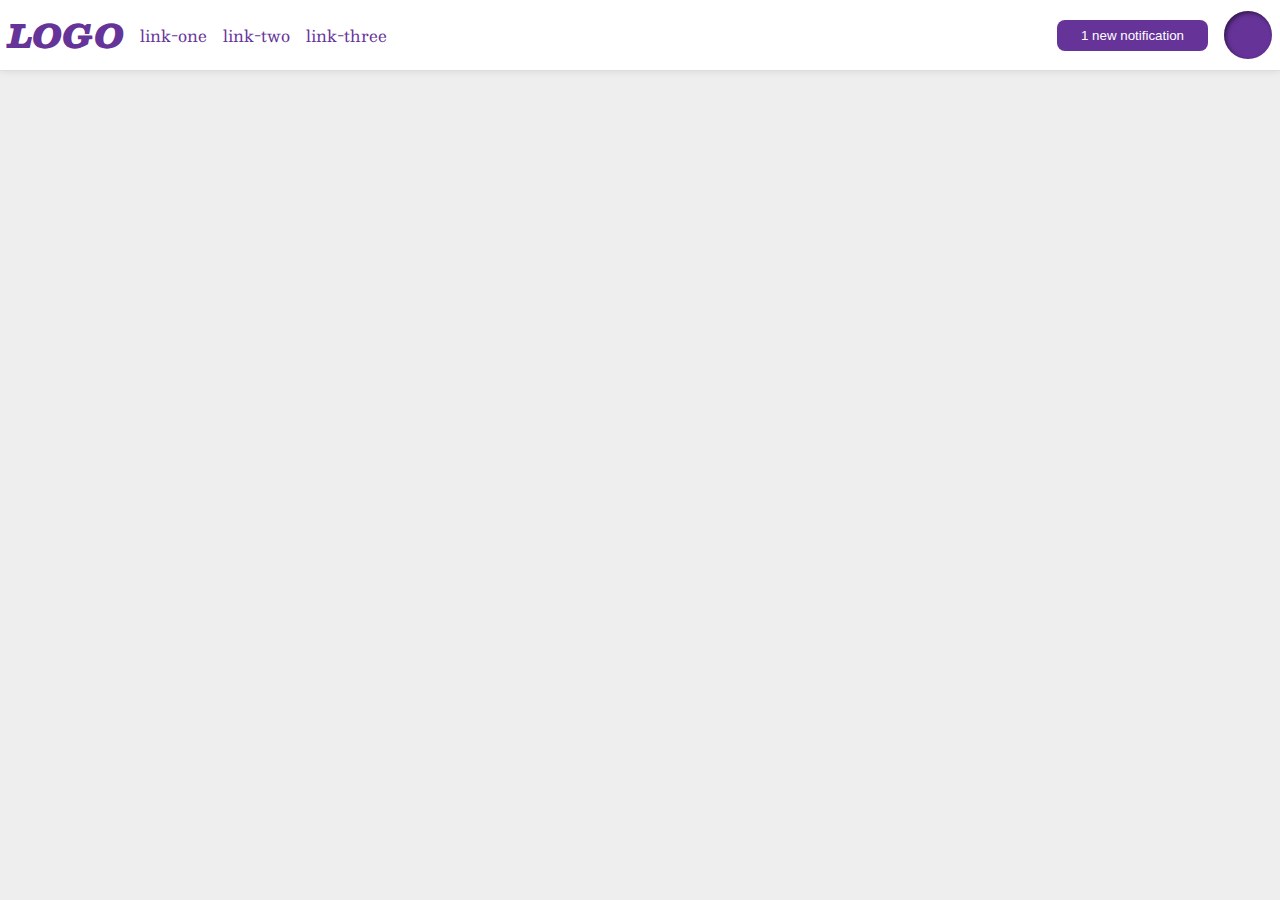
<file: foundations/flex/03-flex-header-2/index.html>
<!doctype html>
<html lang="en">
  <head>
    <meta charset="UTF-8" />
    <meta http-equiv="X-UA-Compatible" content="IE=edge" />
    <meta name="viewport" content="width=device-width, initial-scale=1.0" />
    <title>Flex Header 2</title>
    <link rel="stylesheet" href="style.css" />
  </head>
  <body>
    <div class="header">
      <div class="left">
        <div class="logo">LOGO</div>
        <ul class="links">
          <li><a href="https://google.com">link-one</a></li>
          <li><a href="https://google.com">link-two</a></li>
          <li><a href="https://google.com">link-three</a></li>
        </ul>
      </div>
      <div class="right">
        <button class="notifications">1 new notification</button>
        <div class="profile-image"></div>
      </div>
    </div>
  </body>
</html>
</file>
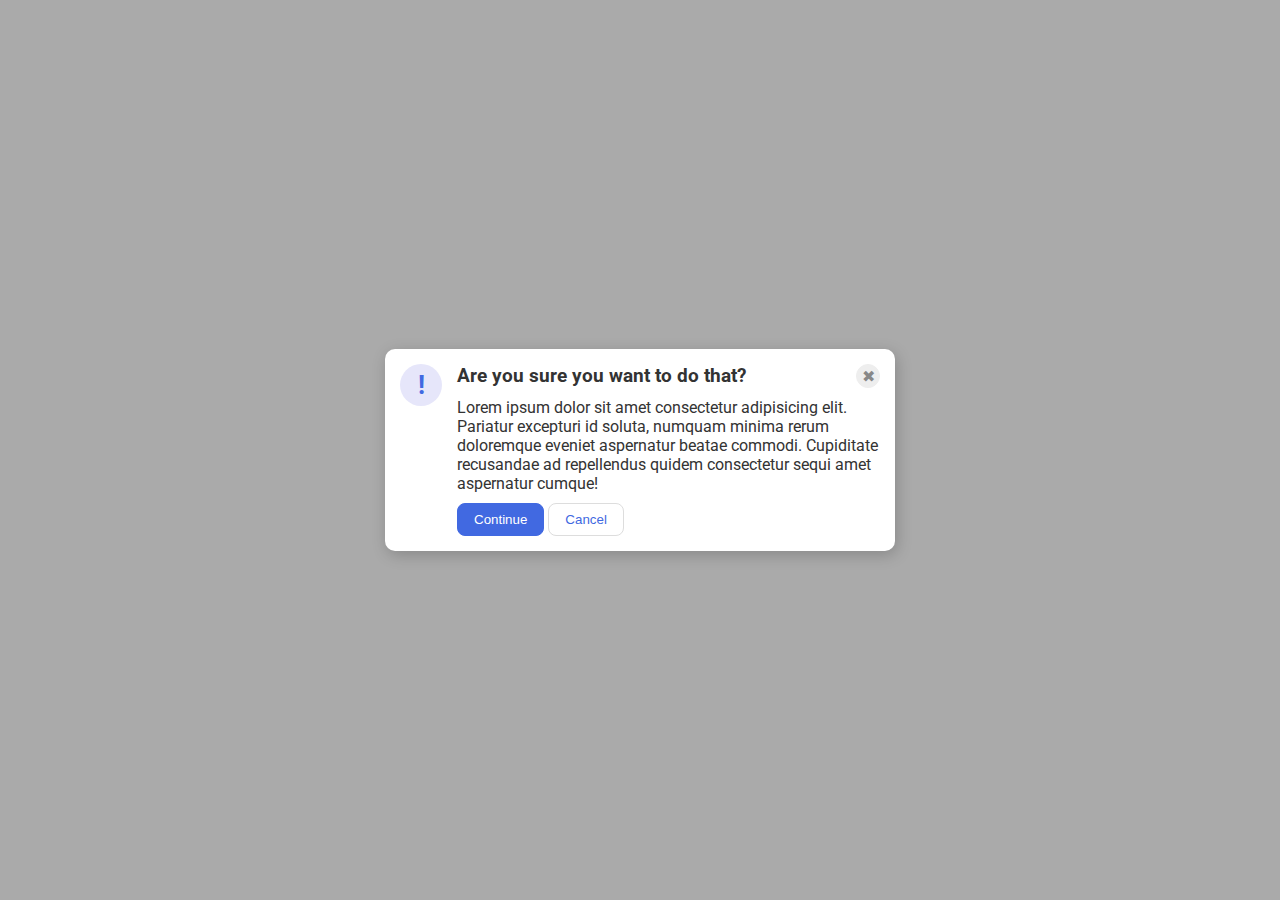
<file: foundations/flex/05-flex-modal/index.html>
<!doctype html>
<html lang="en">
  <head>
    <meta charset="UTF-8" />
    <meta http-equiv="X-UA-Compatible" content="IE=edge" />
    <meta name="viewport" content="width=device-width, initial-scale=1.0" />
    <link rel="stylesheet" href="style.css" />
    <title>Modal</title>
  </head>
  <body>
    <div class="modal">
      <div class="icon">!</div>
      <div class="content">
        <div class="content-header">
          <div class="header">Are you sure you want to do that?</div>
          <button class="close-button">✖</button>
        </div>
        <div class="text">
          Lorem ipsum dolor sit amet consectetur adipisicing elit. Pariatur
          excepturi id soluta, numquam minima rerum doloremque eveniet
          aspernatur beatae commodi. Cupiditate recusandae ad repellendus quidem
          consectetur sequi amet aspernatur cumque!
        </div>
        <div class="buttons">
          <button class="continue">Continue</button>
          <button class="cancel">Cancel</button>
        </div>
      </div>
    </div>
  </body>
</html>
</file>
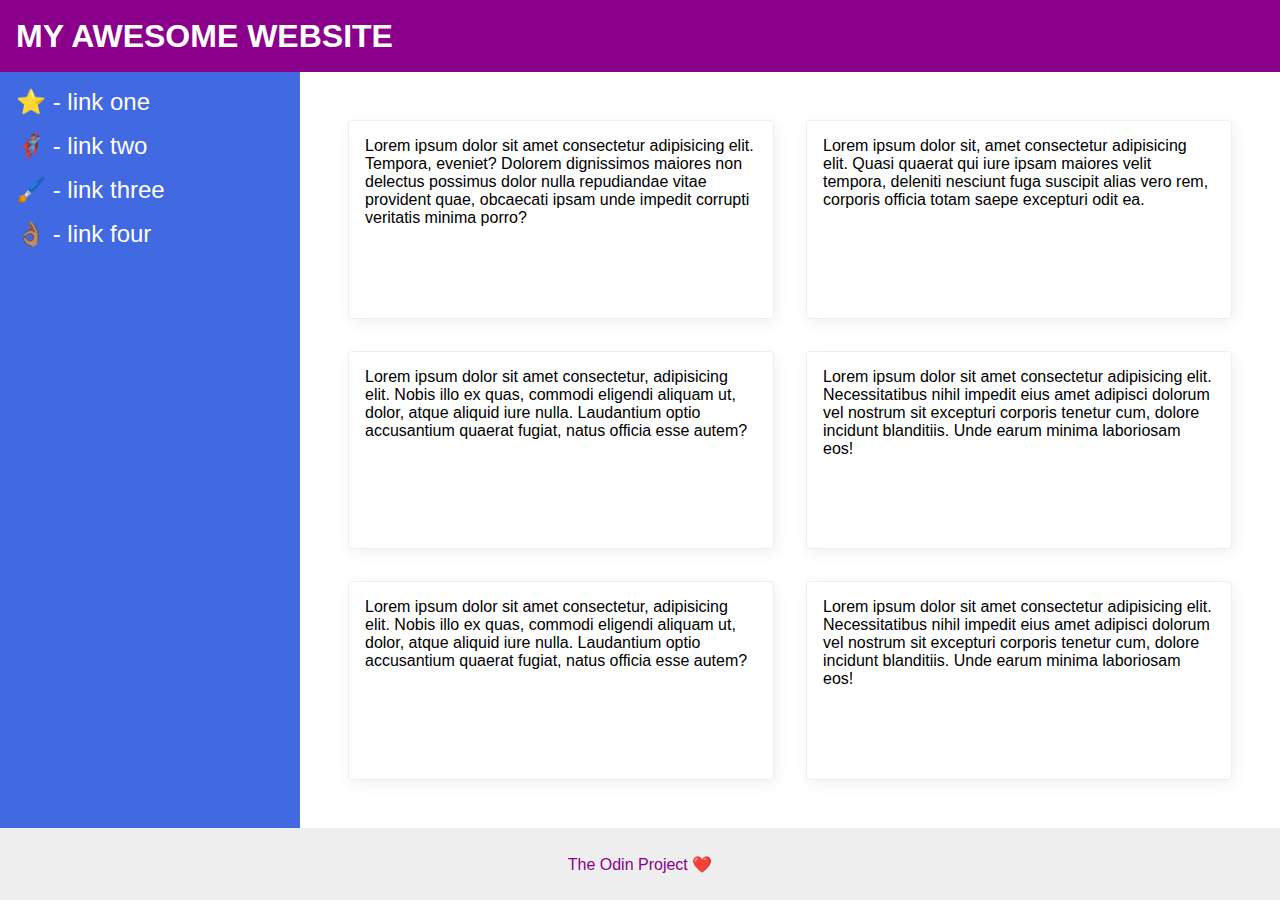
<file: foundations/flex/07-flex-layout-2/index.html>
<!doctype html>
<html lang="en">
  <head>
    <meta charset="UTF-8" />
    <meta http-equiv="X-UA-Compatible" content="IE=edge" />
    <meta name="viewport" content="width=device-width, initial-scale=1.0" />
    <title>The Holy Grail</title>
    <link rel="stylesheet" href="style.css" />
  </head>
  <body>
    <div class="header">MY AWESOME WEBSITE</div>

    <div class="content">
      <div class="sidebar">
        <ul>
          <li><a href="#">⭐ - link one</a></li>
          <li><a href="#">🦸🏽‍♂️ - link two</a></li>
          <li><a href="#">🖌️ - link three</a></li>
          <li><a href="#">👌🏽 - link four</a></li>
        </ul>
      </div>

      <div class="cards">
        <div class="card">
          Lorem ipsum dolor sit amet consectetur adipisicing elit. Tempora,
          eveniet? Dolorem dignissimos maiores non delectus possimus dolor nulla
          repudiandae vitae provident quae, obcaecati ipsam unde impedit
          corrupti veritatis minima porro?
        </div>
        <div class="card">
          Lorem ipsum dolor sit, amet consectetur adipisicing elit. Quasi
          quaerat qui iure ipsam maiores velit tempora, deleniti nesciunt fuga
          suscipit alias vero rem, corporis officia totam saepe excepturi odit
          ea.
        </div>
        <div class="card">
          Lorem ipsum dolor sit amet consectetur, adipisicing elit. Nobis illo
          ex quas, commodi eligendi aliquam ut, dolor, atque aliquid iure nulla.
          Laudantium optio accusantium quaerat fugiat, natus officia esse autem?
        </div>
        <div class="card">
          Lorem ipsum dolor sit amet consectetur adipisicing elit.
          Necessitatibus nihil impedit eius amet adipisci dolorum vel nostrum
          sit excepturi corporis tenetur cum, dolore incidunt blanditiis. Unde
          earum minima laboriosam eos!
        </div>
        <div class="card">
          Lorem ipsum dolor sit amet consectetur, adipisicing elit. Nobis illo
          ex quas, commodi eligendi aliquam ut, dolor, atque aliquid iure nulla.
          Laudantium optio accusantium quaerat fugiat, natus officia esse autem?
        </div>
        <div class="card">
          Lorem ipsum dolor sit amet consectetur adipisicing elit.
          Necessitatibus nihil impedit eius amet adipisci dolorum vel nostrum
          sit excepturi corporis tenetur cum, dolore incidunt blanditiis. Unde
          earum minima laboriosam eos!
        </div>
      </div>
    </div>

    <div class="footer">The Odin Project ❤️</div>
  </body>
</html>
</file>
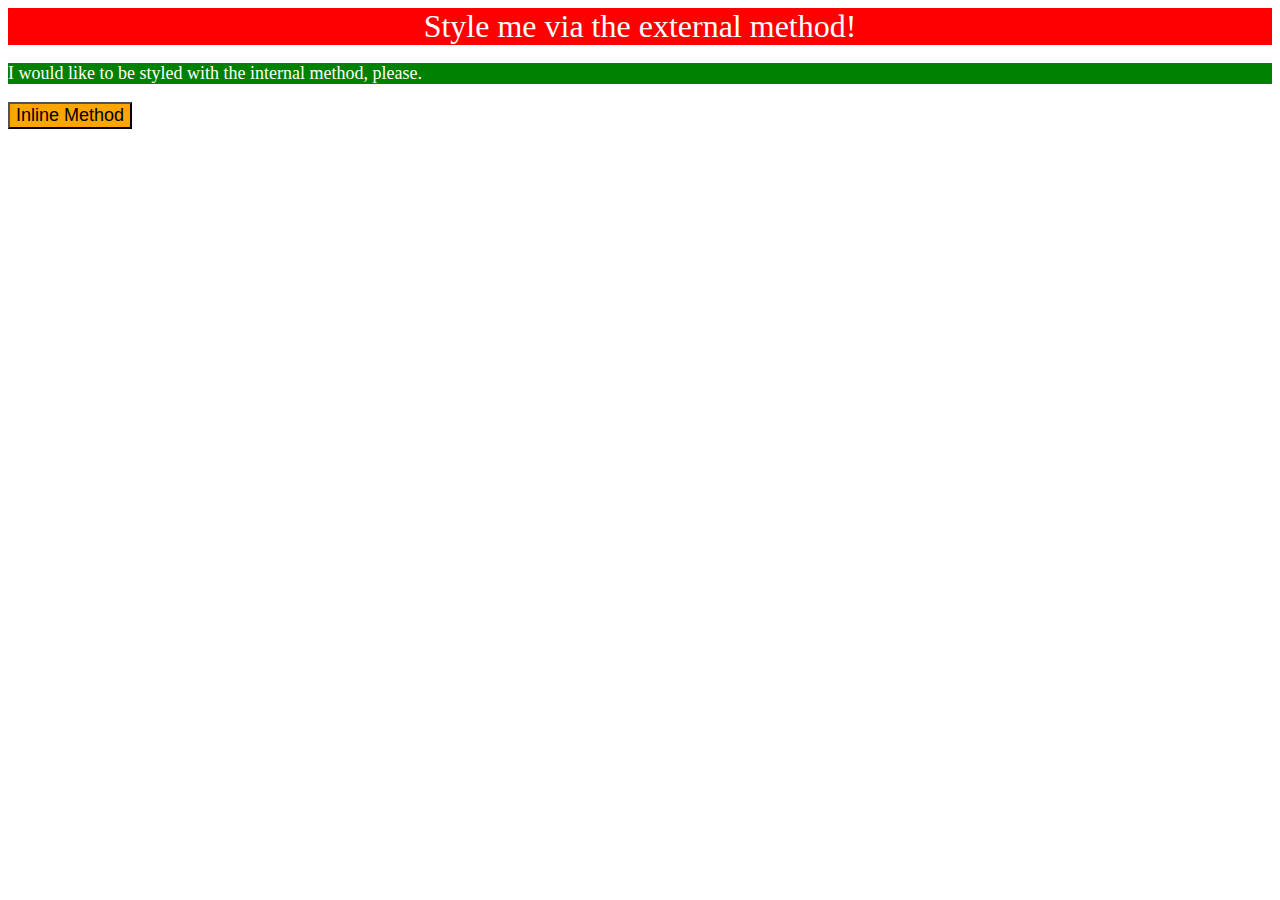
<file: foundations/intro-to-css/01-css-methods/index.html>
<!doctype html>
<html lang="en">
  <head>
    <meta charset="UTF-8" />
    <meta http-equiv="X-UA-Compatible" content="IE=edge" />
    <meta name="viewport" content="width=device-width, initial-scale=1.0" />
    <link rel="stylesheet" type="text/css" href="styles.css" />
    <title>Methods for Adding CSS</title>
    <style>
      p {
        background-color: green;
        color: white;
        font-size: 18px;
      }
    </style>
  </head>
  <body>
    <div>Style me via the external method!</div>
    <p>I would like to be styled with the internal method, please.</p>
    <button style="background-color: orange; font-size: 18px">
      Inline Method
    </button>
  </body>
</html>
</file>
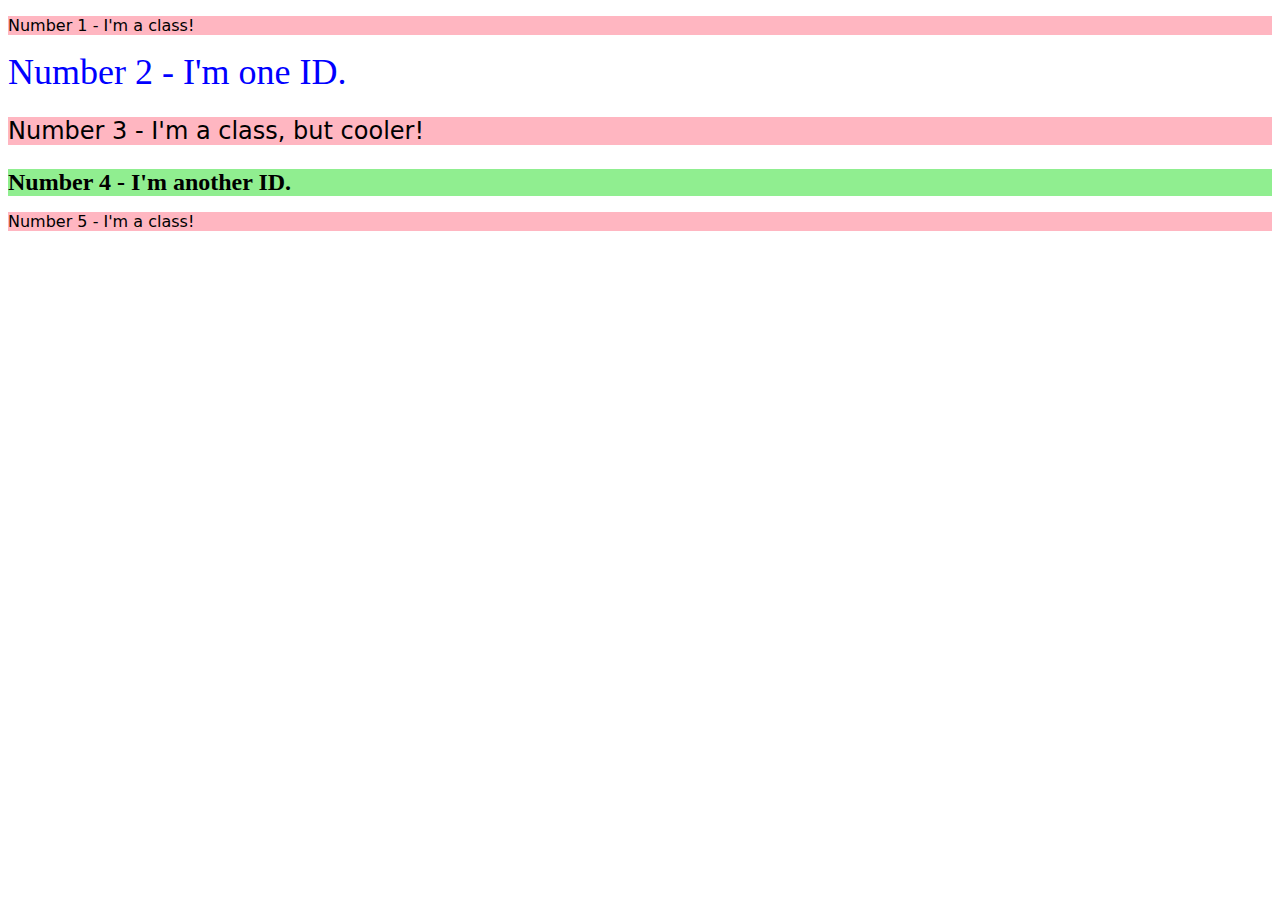
<file: foundations/intro-to-css/02-class-id-selectors/index.html>
<!doctype html>
<html lang="en">
  <head>
    <meta charset="UTF-8" />
    <meta http-equiv="X-UA-Compatible" content="IE=edge" />
    <meta name="viewport" content="width=device-width, initial-scale=1.0" />
    <title>Class and ID Selectors</title>
    <link rel="stylesheet" href="style.css" />
  </head>
  <body>
    <p class="red-background">Number 1 - I'm a class!</p>
    <div id="blue-important">Number 2 - I'm one ID.</div>
    <p class="red-background red-cooler">Number 3 - I'm a class, but cooler!</p>
    <div id="green-another">Number 4 - I'm another ID.</div>
    <p class="red-background">Number 5 - I'm a class!</p>
  </body>
</html>
</file>
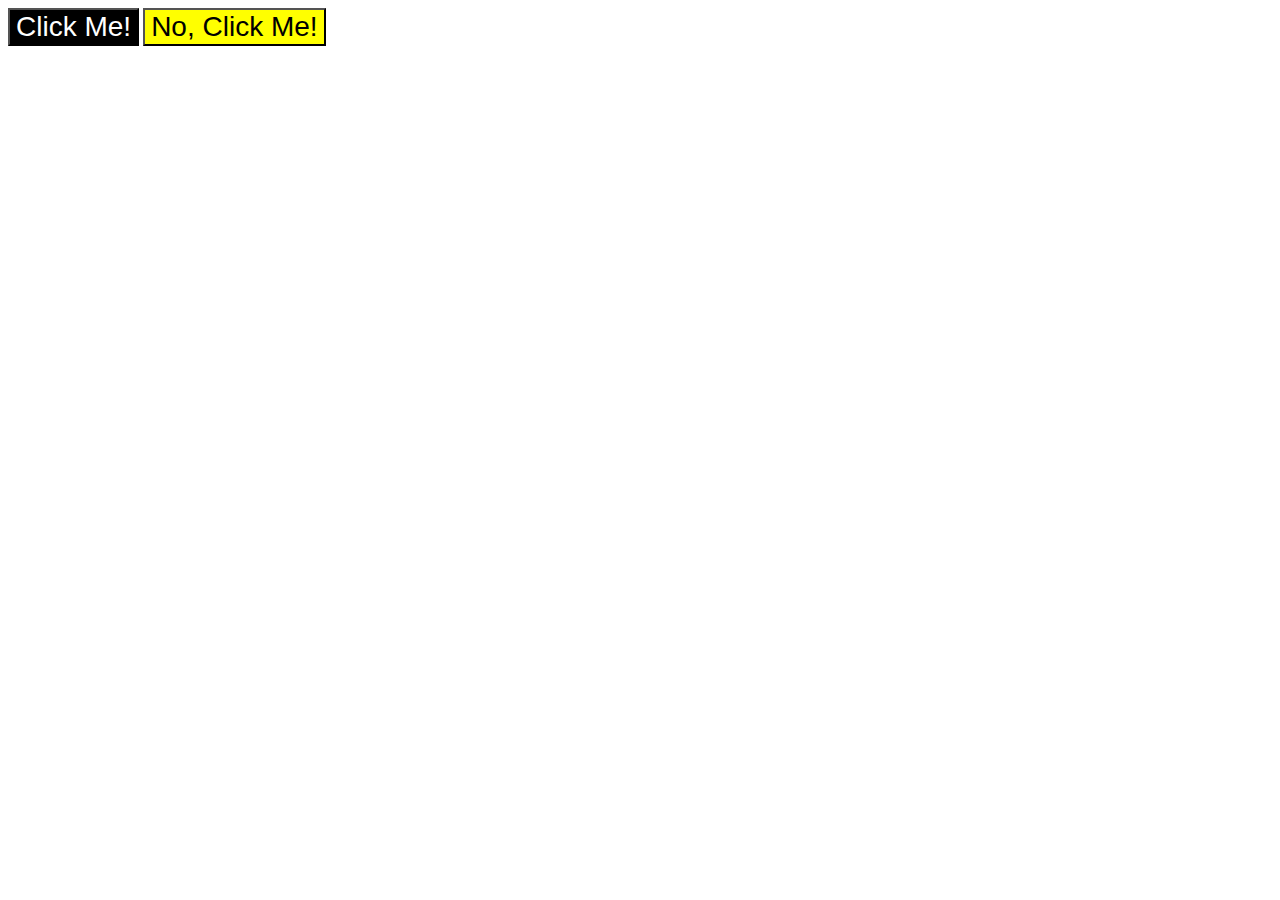
<file: foundations/intro-to-css/03-grouping-selectors/index.html>
<!doctype html>
<html lang="en">
  <head>
    <meta charset="UTF-8" />
    <meta http-equiv="X-UA-Compatible" content="IE=edge" />
    <meta name="viewport" content="width=device-width, initial-scale=1.0" />
    <title>Grouping Selectors</title>
    <link rel="stylesheet" href="style.css" />
  </head>
  <body>
    <button class="black">Click Me!</button>
    <button class="yellow">No, Click Me!</button>
  </body>
</html>
</file>
<file: foundations/flex/03-flex-header-2/style.css>
/* this is some magical font-importing.  
you'll learn about it later. */
@import url("https://fonts.googleapis.com/css2?family=Besley:ital,wght@0,400;1,900&display=swap");

body {
  margin: 0;
  background: #eee;
  font-family: Besley, serif;
}

.header {
  background: white;
  border-bottom: 1px solid #ddd;
  box-shadow: 0 0 8px rgba(0, 0, 0, 0.1);

  display: flex;
  justify-content: space-between;
  padding: 8px;
}

.left,
.right {
  gap: 16px;
  display: flex;
  align-items: center;
}

.links {
  display: flex;
  gap: 16px;
  padding: 0;
  margin: 0;
}

.profile-image {
  background: rebeccapurple;
  box-shadow: inset 2px 2px 4px rgba(0, 0, 0, 0.5);
  border-radius: 50%;
  width: 48px;
  height: 48px;
}

.logo {
  color: rebeccapurple;
  font-size: 32px;
  font-weight: 900;
  font-style: italic;
}

button {
  border: none;
  border-radius: 8px;
  background: rebeccapurple;
  color: white;
  padding: 8px 24px;
}

a {
  /* this removes the line under our links */
  text-decoration: none;
  color: rebeccapurple;
}

ul {
  list-style-type: none;
}
</file>
<file: foundations/flex/05-flex-modal/style.css>
@import url("https://fonts.googleapis.com/css2?family=Roboto:wght@400;700&display=swap");

html,
body {
  height: 100%;
}

body {
  font-family: Roboto, sans-serif;
  margin: 0;
  background: #aaa;
  color: #333;
  /* I'll give you this one for free lol */
  display: flex;
  align-items: center;
  justify-content: center;
}

.modal {
  background: white;
  width: 480px;
  border-radius: 10px;
  box-shadow: 2px 4px 16px rgba(0, 0, 0, 0.2);
}

.icon {
  color: royalblue;
  font-size: 26px;
  font-weight: 700;
  background: lavender;
  width: 42px;
  height: 42px;
  border-radius: 50%;
  display: flex;
  align-items: center;
  justify-content: center;
}

.close-button {
  background: #eee;
  border-radius: 50%;
  color: #888;
  font-weight: 400;
  font-size: 16px;
  height: 24px;
  width: 24px;
  display: flex;
  align-items: center;
  justify-content: center;
  border: 1px solid #eee;
  padding: 0;
}

button {
  cursor: pointer;
  padding: 8px 16px;
  border-radius: 8px;
}

button.continue {
  background: royalblue;
  border: 1px solid royalblue;
  color: white;
}

button.cancel {
  background: white;
  border: 1px solid #ddd;
  color: royalblue;
}

/* solution */
.modal,
.content,
.content-header {
  display: flex;
}

.modal {
  justify-content: space-evenly;
  gap: 15px;
  padding: 15px;
}

.icon {
  flex: none;
}

.content {
  flex-flow: column nowrap;
  gap: 10px;
}

.content-header {
  justify-content: space-between;
}

.header {
  font-size: larger;
  font-weight: bold;
}
</file>
<file: foundations/flex/07-flex-layout-2/style.css>
body {
  font-family:
    -apple-system, BlinkMacSystemFont, "Segoe UI", Roboto, Oxygen, Ubuntu,
    Cantarell, "Open Sans", "Helvetica Neue", sans-serif;
  margin: 0;
  min-height: 100vh;
}

.header {
  height: 72px;
  background: darkmagenta;
  color: white;
}

.footer {
  height: 72px;
  background: #eee;
  color: darkmagenta;
}

.sidebar {
  width: 300px;
  background: royalblue;
  box-sizing: border-box;
}

.card {
  border: 1px solid #eee;
  box-shadow: 2px 4px 16px rgba(0, 0, 0, 0.06);
  border-radius: 4px;
}

/* My solution */
/* We'll need to use the following: container and flex items
* body -> header, content, footer
* content -> sidebar, cards
* sidebar -> ul -> li
* cards -> card
*/

body,
.content,
.footer,
.cards,
.header {
  display: flex;
}

body {
  flex-flow: column nowrap;
}

.header {
  font-size: 32px;
  font-weight: 900;
  padding-left: 16px;

  align-items: center;
}

.cards {
  flex-flow: row wrap;
  padding: 48px;
  gap: 32px;
}

.card {
  flex: 300px;
  padding: 16px;
}

.content {
  flex: 1;
}

.sidebar {
  flex: none;
  padding: 16px;
}

.footer {
  justify-content: center;
  align-items: center;
}

ul {
  margin: 0;
  padding: 0;
}

ul a {
  text-decoration: none;
  color: white;
  font-size: 24px;
}

li {
  list-style: none;
  margin-bottom: 16px;
}
</file>
<file: foundations/intro-to-css/01-css-methods/styles.css>
div {
  background-color: red;
  color: white;
  font-size: 32px;
  text-align: center;
}
</file>
<file: foundations/intro-to-css/02-class-id-selectors/style.css>
/* Add CSS Styling */
.red-background {
  background-color: #ffb6c1;
  font-family: "Verdana", "DejaVu Sans", sans-serif;
}

#blue-important {
  color: rgb(0, 0, 255);
  font-size: 36px;
}

.red-cooler {
  font-size: 24px;
}

#green-another {
  background-color: hsl(120, 73.4%, 74.9%);
  font-size: 24px;
  font-weight: bold;
}
</file>
<file: foundations/intro-to-css/03-grouping-selectors/style.css>
/* Add CSS Styling */
.black,
.yellow {
  font-size: 28px;
  font-family: Helvetica, "Times New Roman", sans-serif;
}

.black {
  background-color: black;
  color: white;
}

.yellow {
  background-color: yellow;
}
</file>
